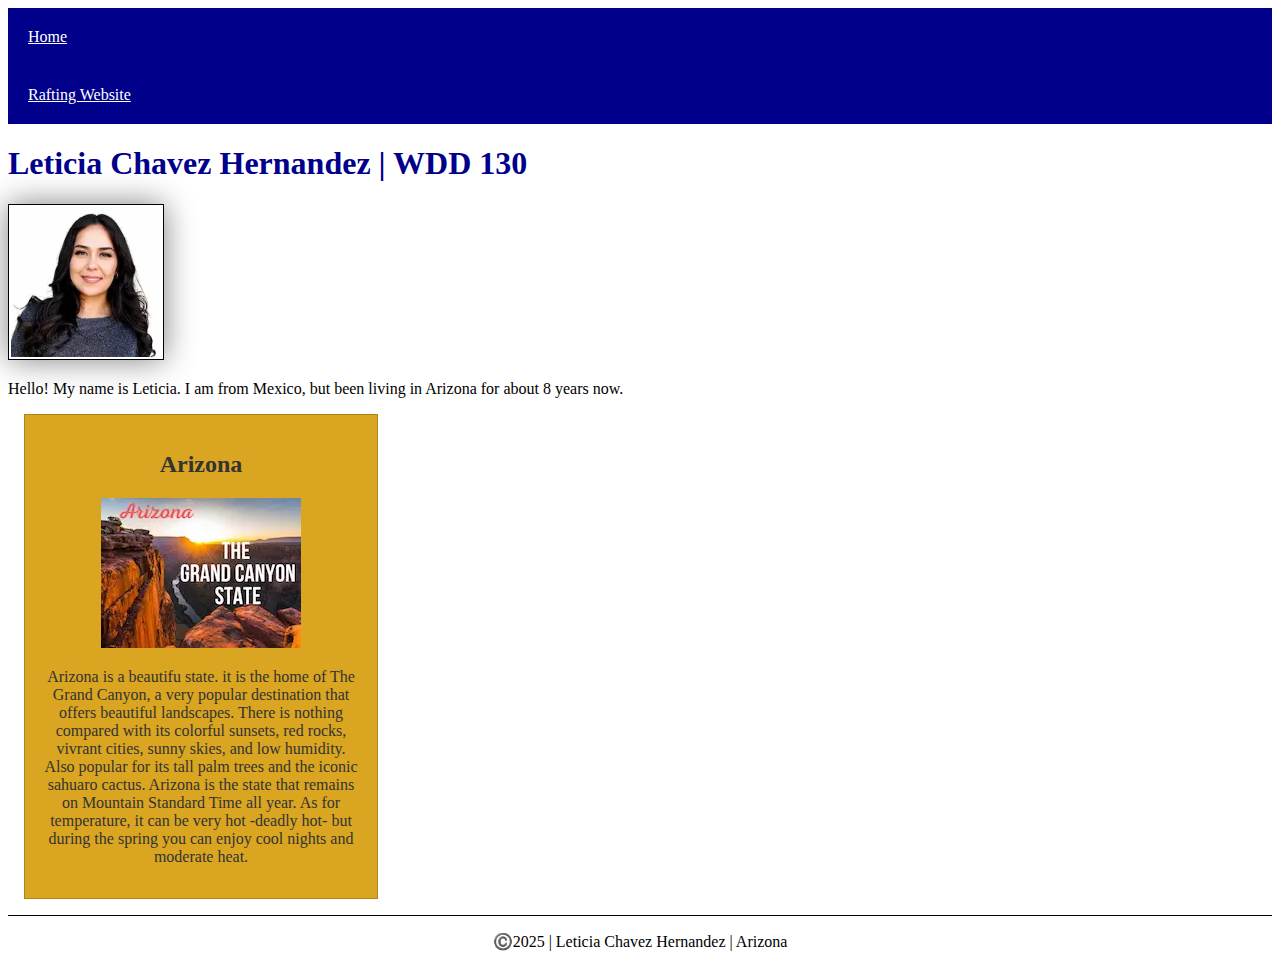
<file: index.html>
<!DOCTYPE html>
<html lang="en-US">
<!-- This is a comment and wont be rendered in the browser -->
<head>
    <meta charset="utf-8">
    <meta name="viewport" content="width=device-width,initial-scale1.0">
    <title>Leticia Chavez Hernandez | WDD 130</title>
    <meta name="description" content="Home page for Leticia Chavez Term 2.">
    <meta name="author" content="Leticia Chavez">
    <link rel="stylesheet" href="styles/styles.css">
</head>

<body>
    <header>
        <nav>
            <a href="#">Home</a>
            <a href="wwr/">Rafting Website</a>
        </nav>
    </header>
    <main>
        <h1> Leticia Chavez Hernandez | WDD 130</h1>
        <img src="images/profile.webp" alt="Leticia Chavez Hernandez" width="200">
        <p>Hello! My name is Leticia. I am from Mexico, but been living in Arizona for about 8 years now.</p>
    </main>
    <aside>
        <h2>Arizona</h2>
        <img src="images/arizona.webp" alt="Arizona | The Grand Canyon State" width="200">
        <p>Arizona is a beautifu state. it is the home of The Grand Canyon, a very popular destination that offers beautiful landscapes.
           There is nothing compared with its colorful sunsets, red rocks, vivrant cities, sunny skies, and low humidity.
           Also popular for its tall palm trees and the iconic sahuaro cactus. Arizona is the state that remains on Mountain
           Standard Time all year. As for temperature, it can be very hot -deadly hot- but during the spring you can enjoy
           cool nights and moderate heat. 
        </p>
    </aside>
    <footer>
        <p>©️2025 | Leticia Chavez Hernandez | Arizona</p>
    </footer>
</body>


</html>
</file>
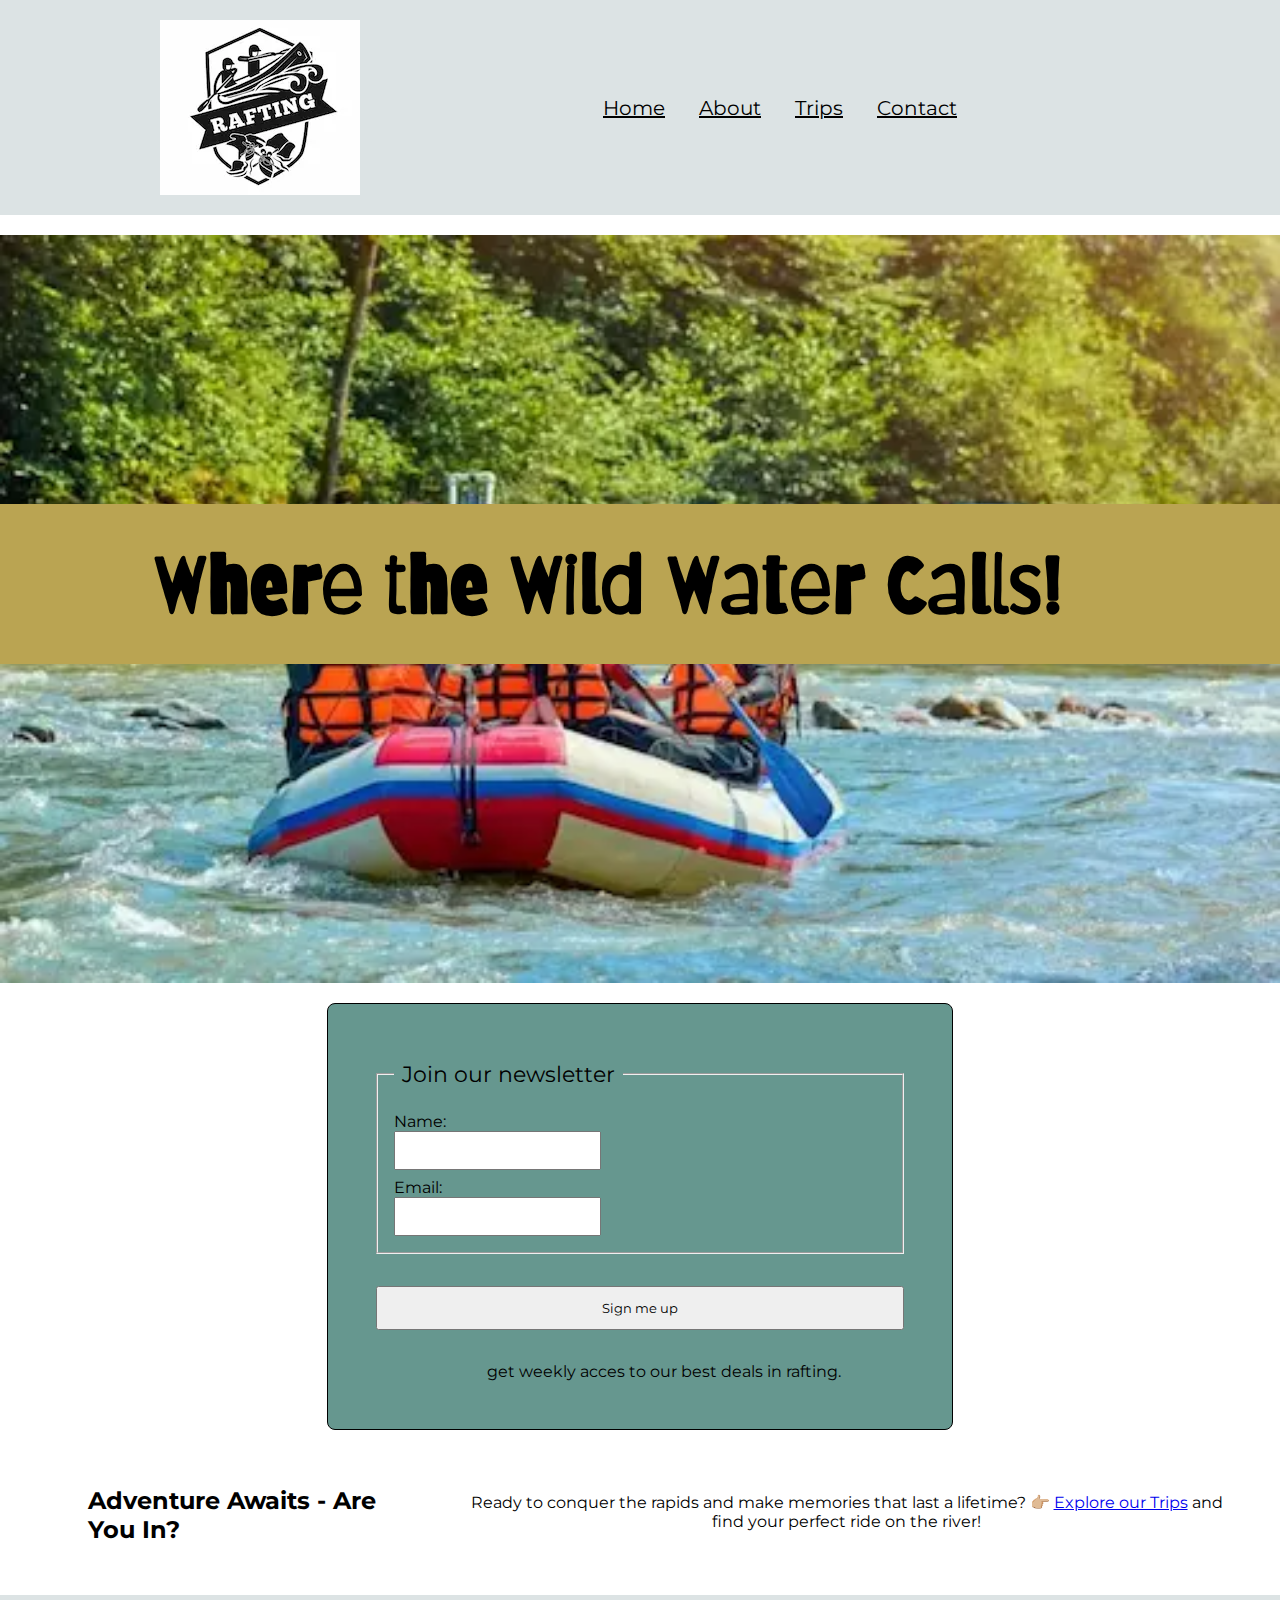
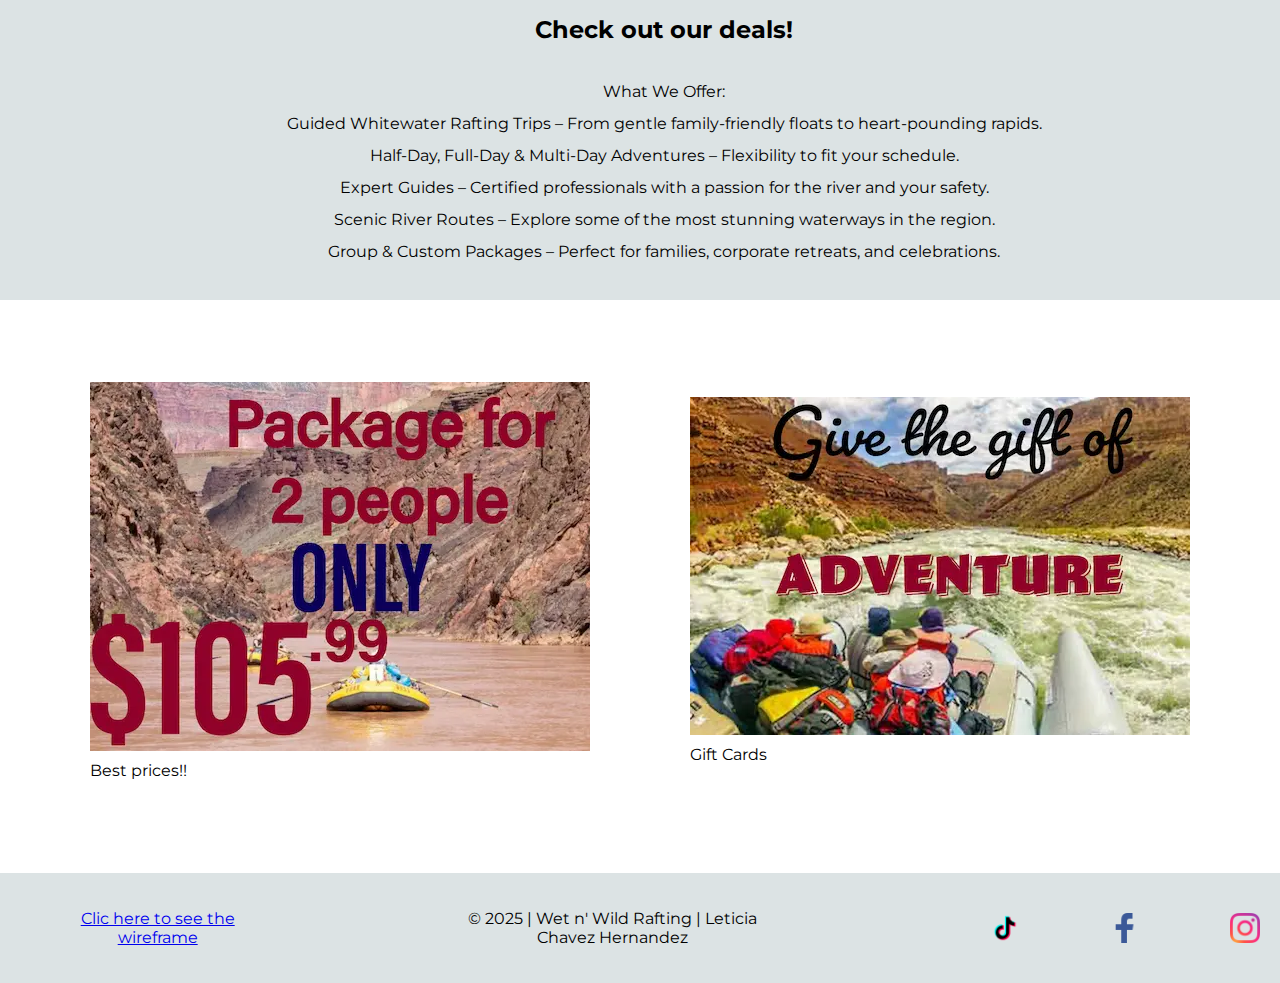
<file: wwr/index.html>
<!DOCTYPE html>
<html lang="en-US">

<head>
    <meta charset="utf-8">
    <meta name="viewport" content="width=device-width, initial-scale=1">
    <meta name="description" content="Water rafting project_home page">
    <meta name="author" content="Leticia Chavez">


    <title>Wet n' Wild Rafting - Home</title>
    <link rel="stylesheet" href="styles/rafting.css">
    <!-- <link href="https://fonts.googleapis.com/css2?family=Barriecito&display=swap" rel="stylesheet"> -->
    <link
        href="https://fonts.googleapis.com/css2?family=Barriecito&family=Montserrat:ital,wght@0,100..900;1,100..900&display=swap"
        rel="stylesheet">

    <link rel="preconnect" href="https://fonts.googleapis.com">
    <link rel="preconnect" href="https://fonts.gstatic.com" crossorigin>

    <!-- <link rel="preconnect" href="https://fonts.googleapis.com"> -->
    <!-- <link rel="preconnect" href="https://fonts.gstatic.com" crossorigin> -->

</head>
<body>
    <header>
        <img src="images/Logo.webp" alt="Rafting logo" width="200">
        <nav>
            <ul>
                <li><a href="index.html">Home</a></li>
                <li><a href="about.html">About</a></li>
                <li><a href="trips.html">Trips</a></li>
                <li><a href="contact.html">Contact</a></li>
            </ul>
        </nav>
    </header>
    <main>
        <div class="herodiv">
            <img src="images/raf.webp" alt="Entire background">
            <h1>Where the Wild Water Calls!</h1>
        </div>

        <form>
            <fieldset>
                <legend>Join our newsletter</legend>
                <div class="form-item block1">
                    <label for="name">Name:</label>
                    <input type="text" id="name" name="fullname">
                </div>
                <div class="form-item block1">
                    <label for="useremail">Email:</label>
                    <input type="email" id="useremail" name="useremail">
                </div>
            </fieldset>
            <button type="submit">Sign me up</button>
            <p>get weekly acces to our best deals in rafting.</p>
        </form>
            <div class="invitation">
                <h2> Adventure Awaits - Are You In?</h2>
                <p>Ready to conquer the rapids and make memories that last a lifetime?
                👉🏼 <a href="trips.html">Explore our Trips</a> and find your perfect ride on the river!
                
                </p>
            </div>
            <section>
                <h2>Check out our deals!</h2>
                <p>What We Offer:
                    <br>Guided Whitewater Rafting Trips – From gentle family-friendly floats to heart-pounding rapids.
                    <br>Half-Day, Full-Day & Multi-Day Adventures – Flexibility to fit your schedule.
                    <br>Expert Guides – Certified professionals with a passion for the river and your safety.
                    <br>Scenic River Routes – Explore some of the most stunning waterways in the region.
                    <br>Group & Custom Packages – Perfect for families, corporate retreats, and celebrations.</p>
            </section>
                <div class="photo">
                    <div>
                        <figure>
                            <img src="images/price.webp" alt="River">
                            <figcaption>Best prices!!</figcaption>
                        </figure>
                    </div>
                    <div>
                        <figure>
                            <img src="images/gift.webp" alt="Salt River">
                            <figcaption>Gift Cards</figcaption>
                        </figure>
                    </div>
                </div>
    </main>
<footer>
    <p>
        <a href="https://app.moqups.com/QocR5bKpzfvUr3uo6YiSMn5IEL8cF7Cu/view/page/ad64222d5"> Clic here to see the
            wireframe</a>
    </p>
    <p>
        © 2025 | Wet n' Wild Rafting | Leticia Chavez Hernandez
    </p>
    <nav>
        <a href="https://www.tiktok.com"></a>
        <img src="images/tiktok.png" alt="TikTok" width="30">
        <a href="https://www.facebook.com"></a>
        <img src="images/fb.png" alt="Facebook" width="30">
        <a href="https://www.instagram.com"></a>
        <img src="images/ig.png" alt="Instagram" width="30">
    </nav>

</footer>
</body>

</html>
</file>
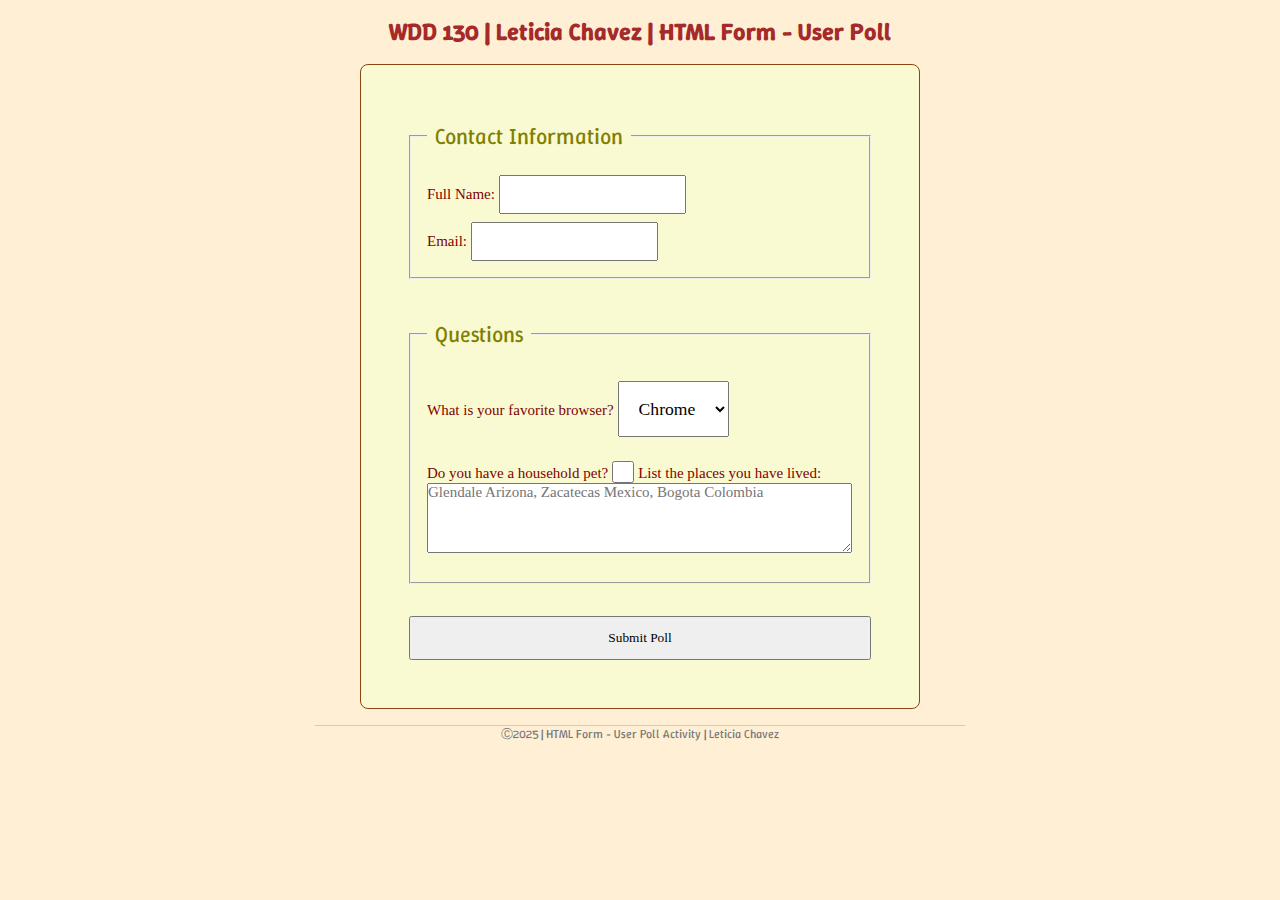
<file: week05/poll-form.html>
<!DOCTYPE html>
<html lang="en-US">
<head>
    <meta charset="utf-8">
    <meta name="viewport" content="width=device-width, initial-scale=1">
    <title> WDD 130 | HTML Form - User Poll</title>
    <link rel="stylesheet" href="styles/poll-form.css">
    <link rel="preconnect" href="https://fonts.googleapis.com">
    <link rel="preconnect" href="https://fonts.gstatic.com" crossorigin>
    <link href="https://fonts.googleapis.com/css2?family=Winky+Sans:ital,wght@0,300..900;1,300..900&display=swap" rel="stylesheet">
</head>
<body>
    <header>
        <h1>WDD 130 | Leticia Chavez | HTML Form - User Poll</h1>
    </header>
</body>
<main>
    <form>
        <fieldset>
            <legend> Contact Information</legend>
        <div class="form-item column2">
            <label for="fullname">Full Name:</label>
            <input type="text" id="fullname" name="fullname">
        </div>
        <div class="form-item columm2">
            <label for="useremail">Email:</label>
            <input type="email" id="useremail" name="useremail">
        </div>
        </fieldset>
        <fieldset>
            <legend>Questions</legend>
        <div class="form-item column1">
            <label for="browser">What is your favorite browser?</label>
            <select id="browser" name="browser">
                <option value="chrome">Chrome</option>
                <option value="edge">Edge</option>
                <option value="opera">Opera</option>
            </select>
        </div>
        <div class="form-item column1">
            <label for="pet">Do you have a household pet?</label>
            <input type="checkbox" id="pet" name="pet">
            <label for="feedback">List the places you have lived:</label>
            <textarea id="feedback" name="feedback" rows="4" placeholder="Glendale Arizona, Zacatecas Mexico, Bogota Colombia"></textarea>
        </div>
        </fieldset>
        <button type="submit">Submit Poll</button>
    </form>
</main>
<footer>
    <p>Ⓒ2025 | HTML Form - User Poll Activity | Leticia Chavez</p>
</footer>
</body>
</html>
</file>
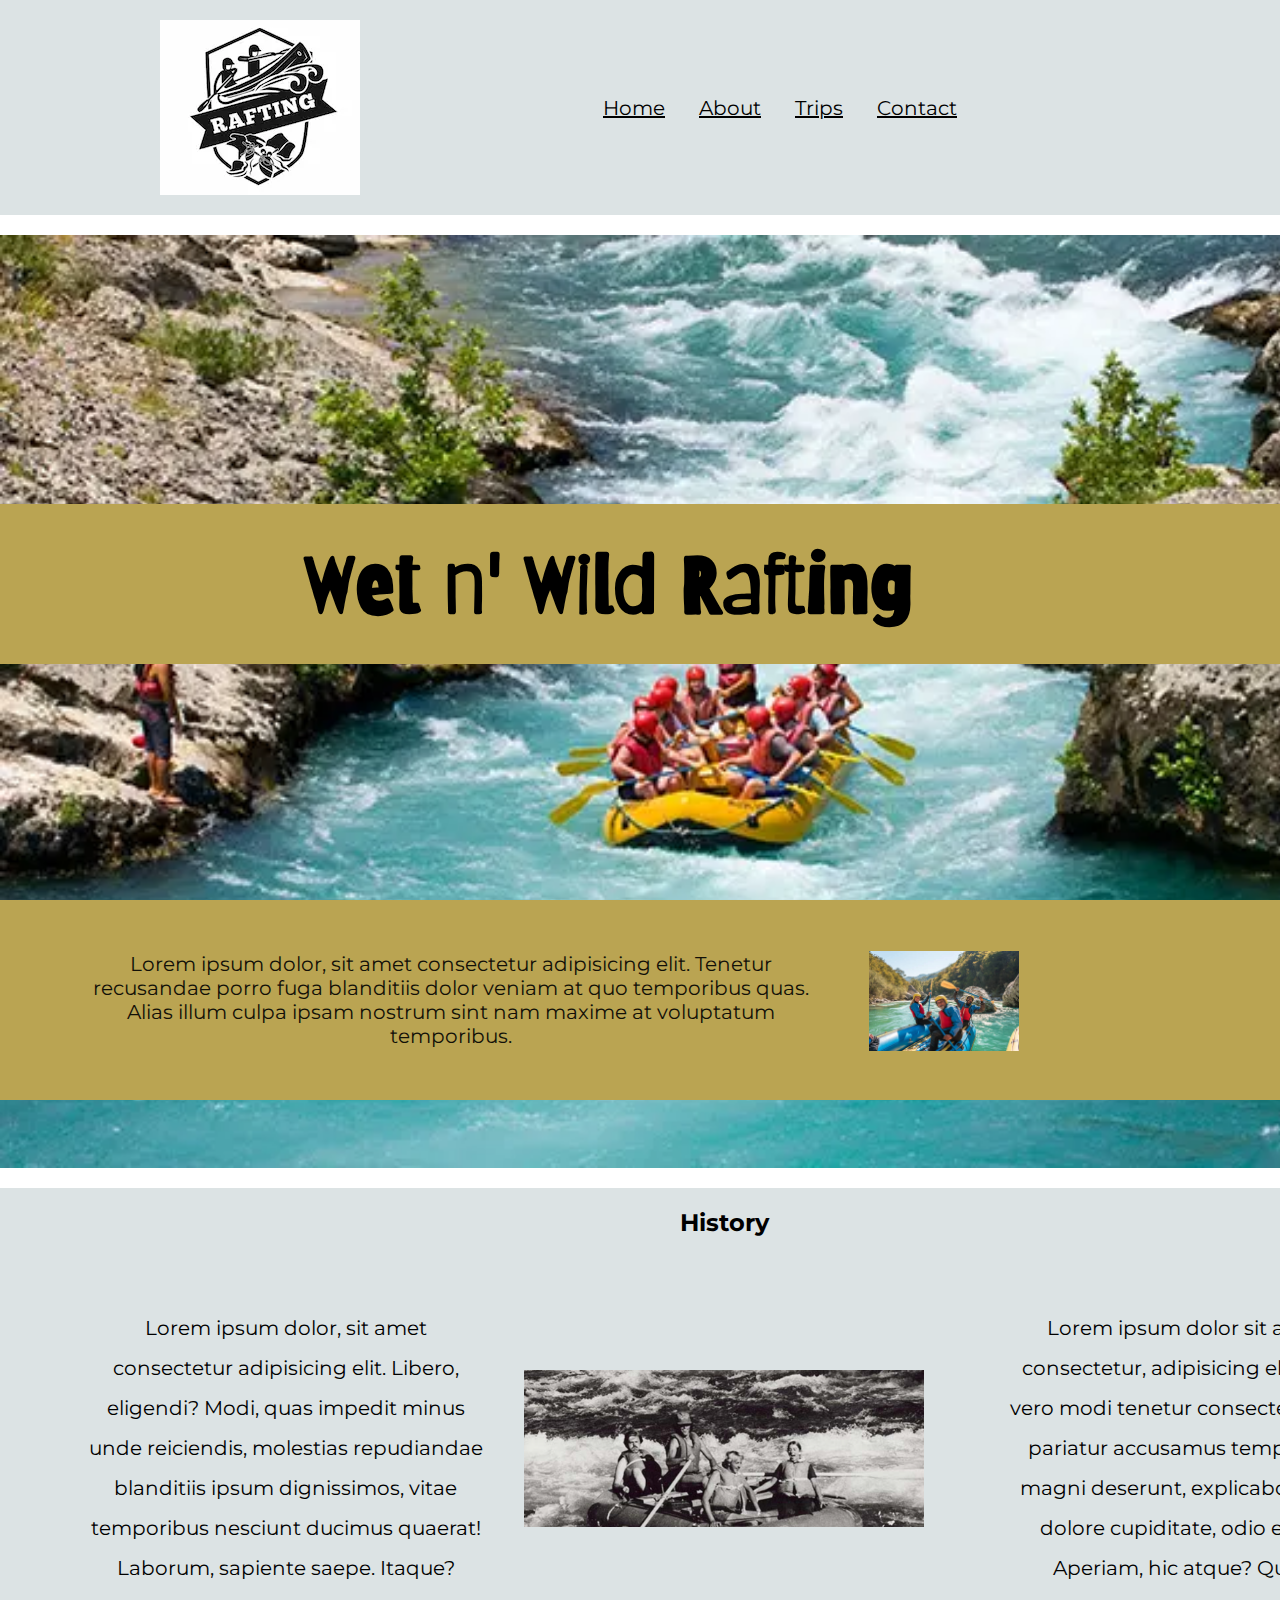
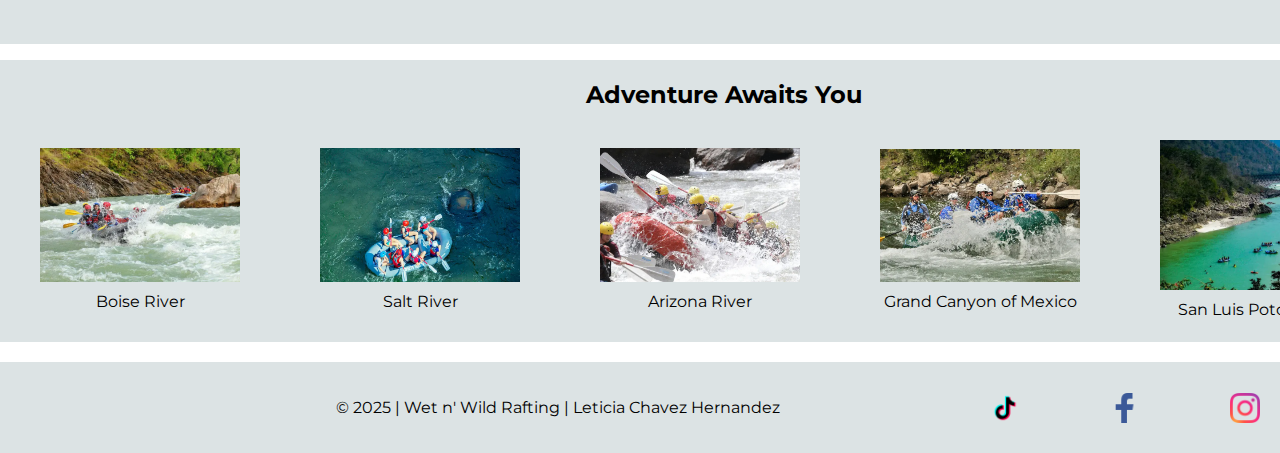
<file: wwr/about.html>
<!DOCTYPE html>
<html lang="en-US">

<head>
    <meta charset="utf-8">
    <meta name="viewport" content="width=device-width, initial-scale=1">
    <meta name="description" content="Water rafting webpage project">
    <meta name="author" content="Leticia Chavez">


    <title>Wet n' Wild Rafting - About Us</title>
    <link rel="stylesheet" href="styles/rafting.css">
    <!-- <link href="https://fonts.googleapis.com/css2?family=Barriecito&display=swap" rel="stylesheet"> -->
    <link
        href="https://fonts.googleapis.com/css2?family=Barriecito&family=Montserrat:ital,wght@0,100..900;1,100..900&display=swap"
        rel="stylesheet">

    <link rel="preconnect" href="https://fonts.googleapis.com">
    <link rel="preconnect" href="https://fonts.gstatic.com" crossorigin>

    <!-- <link rel="preconnect" href="https://fonts.googleapis.com"> -->
    <!-- <link rel="preconnect" href="https://fonts.gstatic.com" crossorigin> -->

</head>

<body>
    <header>
        <img src="images/Logo.webp" alt="Rafting logo" width="200">
        <nav>
            <ul>
                <li><a href="index.html">Home</a></li>
                <li><a href="about.html">About</a></li>
                <li><a href="trips.html">Trips</a></li>
                <li><a href="contact.html">Contact</a></li>
            </ul>
        </nav>
    </header>
    <main>
        <div class="herodiv">
            <img src="images/rafting.webp" alt="Entire background">
            <h1>Wet n' Wild Rafting</h1>
            <article>
                <img src="images/happy_clients.jpg" alt="Happy clients" width="200">
                <p>Lorem ipsum dolor, sit amet consectetur adipisicing elit. Tenetur recusandae porro fuga blanditiis
                    dolor veniam at quo temporibus quas. Alias illum culpa ipsam nostrum sint nam maxime at voluptatum
                    temporibus.</p>
            </article>
        </div>
        <section>
            <h2>History</h2>
            <div class="history">
                <!-- <div> -->
                <p>Lorem ipsum dolor, sit amet consectetur adipisicing elit. Libero, eligendi? Modi, quas impedit
                    minus unde reiciendis, molestias repudiandae blanditiis ipsum dignissimos, vitae temporibus
                    nesciunt ducimus quaerat! Laborum, sapiente saepe. Itaque?
                </p>
                <img src="images/history.png" alt="Rafting History" width="400">
                <p>Lorem ipsum dolor sit amet consectetur, adipisicing elit. Quis vero modi tenetur consectetur quo
                    pariatur accusamus tempora at magni deserunt, explicabo, quasi dolore cupiditate, odio error?
                    Aperiam, hic atque? Quod!</p>
                <!-- </div> -->
            </div>
        </section>
        <section>
            <h2>Adventure Awaits You</h2>
            <div class="image">
                <div>
                    <figure>
                        <img src="images/chandan-chaurasia-z32bIS5O1KQ-unsplash.webp" alt="River">
                        <figcaption>Boise River</figcaption>
                    </figure>
                </div>
                <div>
                    <figure>
                        <img src="images/herve-IR6Js1h0Mko-unsplash.webp" alt="Salt River">
                        <figcaption>Salt River</figcaption>
                    </figure>
                </div>
                <div>
                    <figure>
                        <img src="images/jackalope-west-AQDpCspteAE-unsplash.webp" alt="Arizona River">
                        <figcaption>Arizona River</figcaption>
                    </figure>
                </div>
                <div>
                    <figure>
                        <img src="images/logan-easterling-465UQnjdcsc-unsplash.webp" alt="Grand Canyon of Mexico">
                        <figcaption>Grand Canyon of Mexico</figcaption>
                    </figure>
                </div>
                <div>
                    <figure>
                        <img src="images/sneaky-head-DbzIczq5Rg0-unsplash.webp" alt="San Luis Potosi River">
                        <figcaption>San Luis Potosi River</figcaption>
                    </figure>
                </div>
            </div>
        </section>
    </main>
    <footer>
        <p>
            © 2025 | Wet n' Wild Rafting | Leticia Chavez Hernandez
        </p>
        <nav>
            <a href="https://www.tiktok.com"></a>
            <img src="images/tiktok.png" alt="TikTok" width="30">
            <a href="https://www.facebook.com"></a>
            <img src="images/fb.png" alt="Facebook" width="30">
            <a href="https://www.instagram.com"></a>
            <img src="images/ig.png" alt="Instagram" width="30">
        </nav>
    </footer>
</body>

</html>
</file>
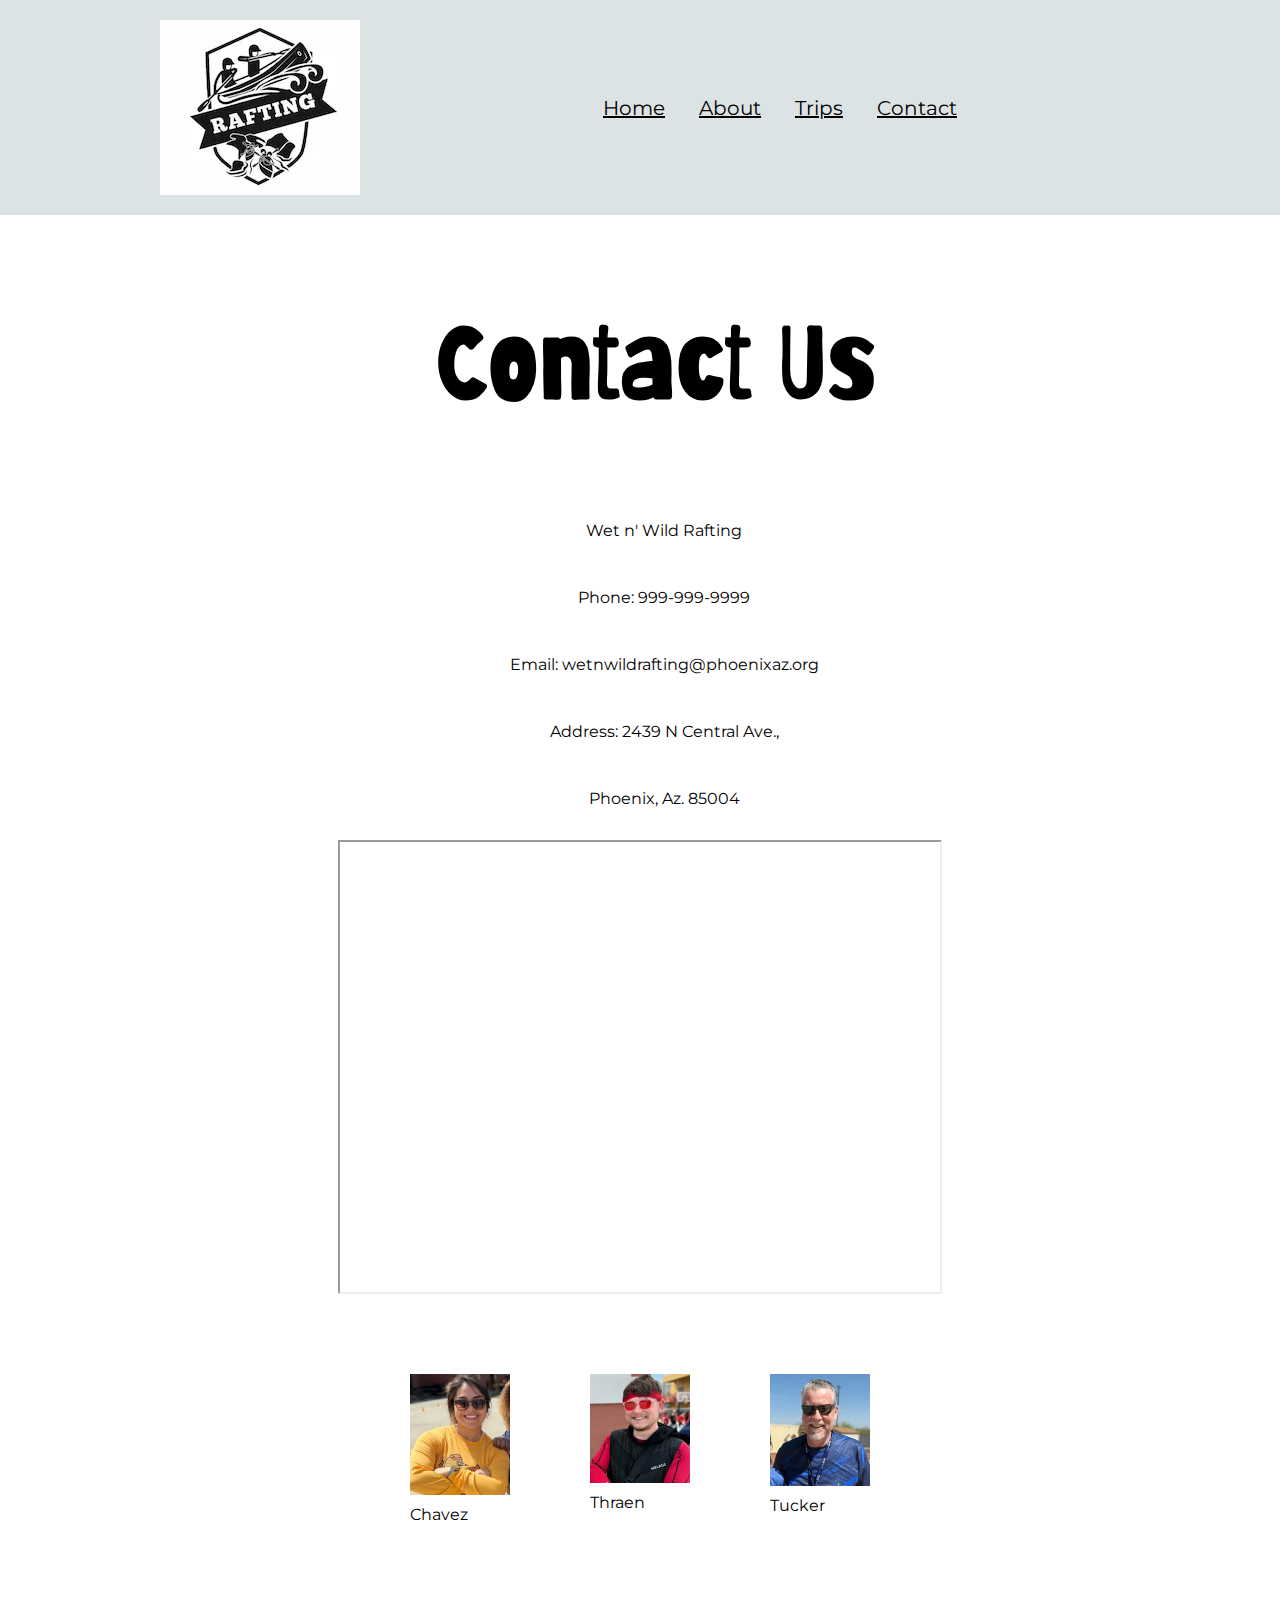
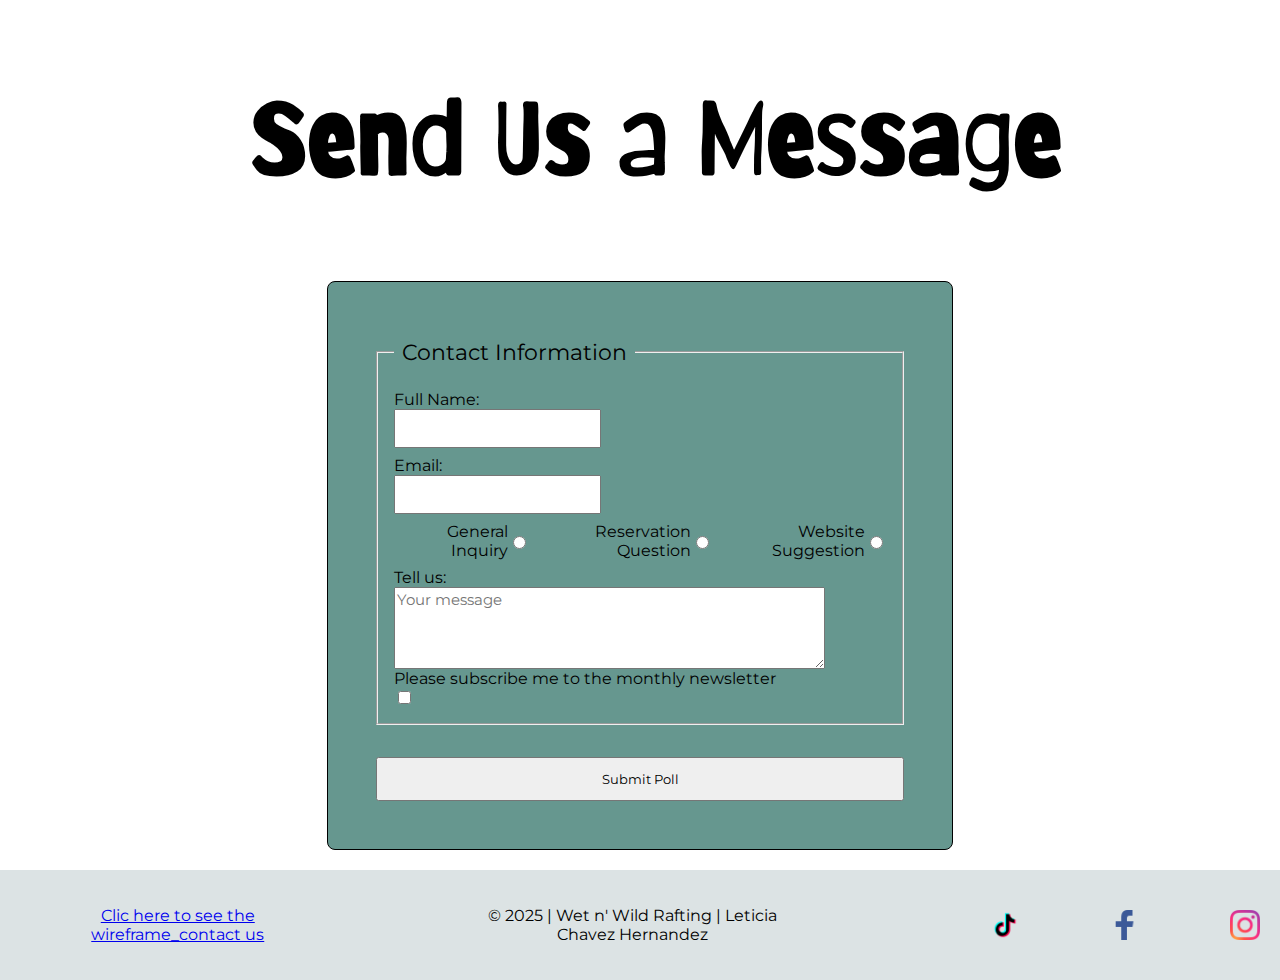
<file: wwr/contact.html>
<!DOCTYPE html>
<html lang="en-US">

<head>
    <meta charset="utf-8">
    <meta name="viewport" content="width=device-width, initial-scale=1">
    <meta name="description" content="Water rafting project_contact page">
    <meta name="author" content="Leticia Chavez">


    <title>Wet n' Wild Rafting - Contact Us</title>
    <link rel="stylesheet" href="styles/rafting.css">
    <!-- <link href="https://fonts.googleapis.com/css2?family=Barriecito&display=swap" rel="stylesheet"> -->
    <link
        href="https://fonts.googleapis.com/css2?family=Barriecito&family=Montserrat:ital,wght@0,100..900;1,100..900&display=swap"
        rel="stylesheet">

    <link rel="preconnect" href="https://fonts.googleapis.com">
    <link rel="preconnect" href="https://fonts.gstatic.com" crossorigin>

    <!-- <link rel="preconnect" href="https://fonts.googleapis.com"> -->
    <!-- <link rel="preconnect" href="https://fonts.gstatic.com" crossorigin> -->

</head>

<body>
    <header>
        <img src="images/Logo.webp" alt="Rafting logo" width="200">
        <nav>
            <ul>
                <li><a href="index.html">Home</a></li>
                <li><a href="about.html">About</a></li>
                <li><a href="trips.html">Trips</a></li>
                <li><a href="contact.html">Contact</a></li>
            </ul>
        </nav>
    </header>
    <main>
        <h1>Contact Us</h1>
        <p>Wet n' Wild Rafting</p>
        <p>Phone: 999-999-9999</p>
        <p>Email: wetnwildrafting@phoenixaz.org</p>
        <p>Address: 2439 N Central Ave.,</p>
        <p>Phoenix, Az. 85004</p>
        <div class="map">
            <iframe
                src="https://www.google.com/maps/embed?pb=!1m14!1m12!1m3!1d47919.28436085542!2d-111.28379793571132!3d33.60242906146952!2m3!1f0!2f0!3f0!3m2!1i1024!2i768!4f13.1!5e0!3m2!1ses-419!2sus!4v1743871729752!5m2!1ses-419!2sus"
                width="600" height="450" allowfullscreen="" loading="lazy"
                referrerpolicy="no-referrer-when-downgrade"></iframe>
        </div>
        <div class="employees">
            <div>
                <figure>
                    <img src="images/chavez.webp" alt="Employee" width="100">
                    <figcaption>Chavez</figcaption>
                </figure>
            </div>
            <div>
                <figure>
                    <img src="images/thraen.webp" alt="Employee" width="100">
                    <figcaption>Thraen</figcaption>
                </figure>
            </div>
            <div>
                <figure>
                    <img src="images/tucker.webp" alt="Employee" width="100">
                    <figcaption>Tucker</figcaption>
                </figure>
            </div>
        </div>
        <h1>Send Us a Message</h1>
        <form>
            <fieldset>
                <legend> Contact Information</legend>
                <div class="form-item block1">
                    <label for="fullname">Full Name:</label>
                    <input type="text" id="fullname" name="fullname">
                </div>
                <div class="form-item block1">
                    <label for="useremail">Email:</label>
                    <input type="email" id="useremail" name="useremail">
                </div>
                <div class="form-item block2">
                    <label for="general">General Inquiry</label>
                    <input type="radio" id="general" name="general">
                    <label for="reservation">Reservation Question</label>
                    <input type="radio" id="reservation" name="reservation">
                    <label for="suggestion">Website Suggestion</label>
                    <input type="radio" id="suggestion" name="suggestion">
                </div>

                <div class="form-item block3">
                    <label for="feedback">Tell us:</label>
                    <textarea id="feedback" name="feedback" rows="4" placeholder="Your message"></textarea>
                    <label for="newsletter">Please subscribe me to the monthly newsletter</label>
                    <input type="checkbox" id="newsletter" name="newsletter">
                </div>

            </fieldset>
            <button type="submit">Submit Poll</button>

        </form>

    </main>
    <footer>
        <p>
            <a href="https://app.moqups.com/QocR5bKpzfvUr3uo6YiSMn5IEL8cF7Cu/view/page/ad64222d5"> Clic here to see the
                wireframe_contact us</a>
        </p>
        <p>
            © 2025 | Wet n' Wild Rafting | Leticia Chavez Hernandez
        </p>
        <nav>
            <a href="https://www.tiktok.com"></a>
            <img src="images/tiktok.png" alt="TikTok" width="30">
            <a href="https://www.facebook.com"></a>
            <img src="images/fb.png" alt="Facebook" width="30">
            <a href="https://www.instagram.com"></a>
            <img src="images/ig.png" alt="Instagram" width="30">
        </nav>
    </footer>
</body>

</html>
</file>
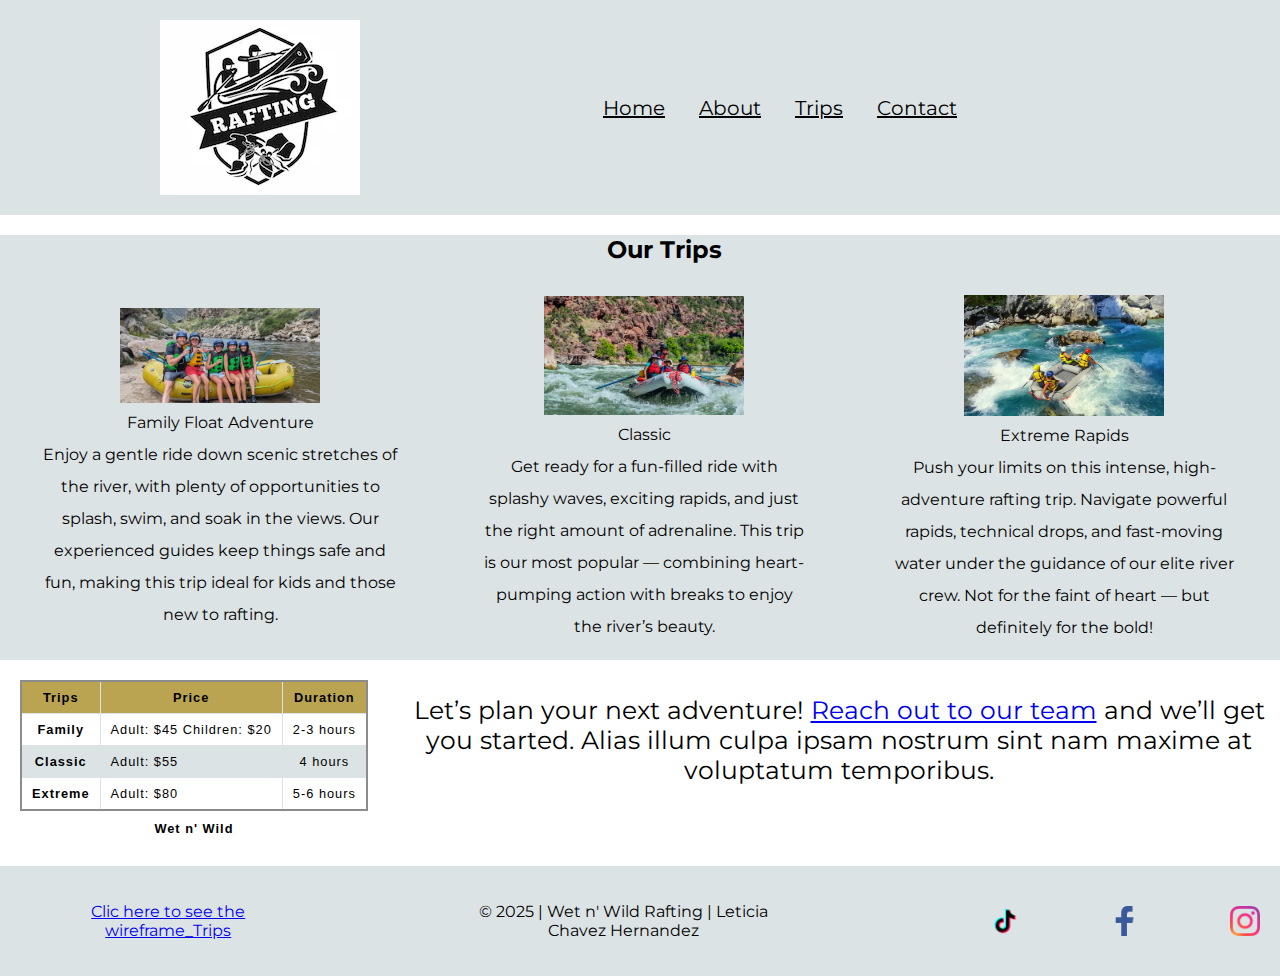
<file: wwr/trips.html>
<!DOCTYPE html>
<html lang="en-US">

<head>
    <meta charset="utf-8">
    <meta name="viewport" content="width=device-width, initial-scale=1">
    <meta name="description" content="Water rafting project_trips page">
    <meta name="author" content="Leticia Chavez">


    <title>Wet n' Wild Rafting - Trips</title>
    <link rel="stylesheet" href="styles/rafting.css">
    <!-- <link href="https://fonts.googleapis.com/css2?family=Barriecito&display=swap" rel="stylesheet"> -->
    <link
        href="https://fonts.googleapis.com/css2?family=Barriecito&family=Montserrat:ital,wght@0,100..900;1,100..900&display=swap"
        rel="stylesheet">

    <link rel="preconnect" href="https://fonts.googleapis.com">
    <link rel="preconnect" href="https://fonts.gstatic.com" crossorigin>

    <!-- <link rel="preconnect" href="https://fonts.googleapis.com"> -->
    <!-- <link rel="preconnect" href="https://fonts.gstatic.com" crossorigin> -->

</head>
<body>
    <header>
        <img src="images/Logo.webp" alt="Rafting logo" width="200">
        <nav>
            <ul>
                <li><a href="index.html">Home</a></li>
                <li><a href="about.html">About</a></li>
                <li><a href="trips.html">Trips</a></li>
                <li><a href="contact.html">Contact</a></li>
            </ul>
        </nav>
    </header>

    <section>
        <h2>Our Trips</h2>
        <div class="image">
            <div>
                <figure>
                    <img src="images/trips2.webp" alt="River">
                    <figcaption> Family Float Adventure 
                        <br>
                        Enjoy a gentle ride down scenic stretches of the river, with plenty of opportunities to splash, swim, and soak in the views. Our experienced guides keep things safe and fun, making this trip ideal for kids and those new to rafting.
                        </figcaption>
                </figure>
            </div>
            <div>
                <figure>
                    <img src="images/trips1.webp" alt="Salt River">
                    <figcaption>Classic 
                        <br>
                        Get ready for a fun-filled ride with splashy waves, exciting rapids, and just the right amount of adrenaline. This trip is our most popular — combining heart-pumping action with breaks to enjoy the river’s beauty.
                        </figcaption>
                </figure>
            </div>
            <div>
                <figure>
                    <img src="images/trips3.webp" alt="Arizona River">
                    <figcaption>Extreme Rapids 
                        <br>
                        Push your limits on this intense, high-adventure rafting trip. Navigate powerful rapids, technical drops, and fast-moving water under the guidance of our elite river crew. Not for the faint of heart — but definitely for the bold!</figcaption>
                </figure>
            </div>
        </div>
    </section>

    <table>
        <caption>
          Wet n' Wild 
        </caption>
        <thead>
          <tr>
            <th scope="col">Trips</th>
            <th scope="col">Price</th>
            <th scope="col">Duration</th>
          </tr>
        </thead>
        <tbody>
          <tr>
            <th scope="row">Family</th>
            <td>Adult: $45 Children: $20</td>
            <td>2-3 hours</td>
          </tr>
          <tr>
            <th scope="row">Classic</th>
            <td>Adult: $55 </td>
            <td>4 hours</td>
          </tr>
          <tr>
            <th scope="row">Extreme</th>
            <td>Adult: $80</td>
            <td>5-6 hours</td>
          </tr>
        </tbody>
      </table>
        <article >
            <p class="contact"> Let’s plan your next adventure! <a href="contact.html">Reach out to our team</a> and we’ll get you started.
            Alias illum culpa ipsam nostrum sint nam maxime at voluptatum
            temporibus.</p>
         </article>

</main>

</body>

<footer>
    <p>
        <a href="https://app.moqups.com/0DzO4DnG92Ys3HSKgZMw1cEuEoWkGyyn/view/page/ad64222d5"> Clic here to see the
            wireframe_Trips</a>
    </p>
    <p>
        © 2025 | Wet n' Wild Rafting | Leticia Chavez Hernandez
    </p>
    <nav>
        <a href="https://www.tiktok.com"></a>
        <img src="images/tiktok.png" alt="TikTok" width="30">
        <a href="https://www.facebook.com"></a>
        <img src="images/fb.png" alt="Facebook" width="30">
        <a href="https://www.instagram.com"></a>
        <img src="images/ig.png" alt="Instagram" width="30">
    </nav>

</footer>
</body>

</html>
</file>
<file: styles/styles.css>
:root{
    --text-align: center;
}

nav {
    background-color: darkblue;
}

nav a {
    color: white;
    display: block;
    padding: 20px;
}

h1 {
    color: darkblue;
}

main img {
    width: 150px;
    height: auto;
    border: 1px solid black;
    padding: 2px;
    box-shadow: 0 0 30px gray;
}

p {
    padding: 0;
}

main {
    max-width: 840px;
}

aside {
    width: 20rem;
    margin: 1rem;
    border: 1px solid rgb(0 0 0 / 0.2);
    padding: 1rem;
    background-color: goldenrod;
    color: #333;
    text-align: var(--text-align);
}

aside img {
    width: 200px;
    height: auto;
}

footer {
    margin-top: 15px;
    border-top: 1px solid #000;
    text-align: var(--text-align);
}
</file>
<file: wwr/styles/rafting.css>
:root {
    --background-color: #dce3e4;
    --font-size: 20px;
}

body {
    font-family: 'Montserrat', sans-serif;
    margin: 0;
    padding: 0;

}

header {
    display: grid;
    grid-template-columns: auto 1fr;
    align-items: center;
    padding: 10px 20px;
    background-color: var(--background-color);
    color: #66978f;
    margin-bottom: 20px;
}

header img {
    padding: 10px 20px;
    margin-left: 50%;
}

nav {
    display: flex;
    justify-content: space-evenly;
    gap: 30px;
}

nav a {
    color: black;
    /* text-decoration: none; */
    font-size: var(--font-size);
    padding: 8px 15px;
}

nav ul li {
    display: inline;

}


h2 {
    color: black;
}

.hero img {
    display: block;
    width: 100%;
    height: auto;
}

.herodiv img {
    width: 100%;
    height: auto;
    /* margin: 0 0 0px 0px; */

}

.herodiv article {
    display: grid;
    position: absolute;
    grid-template-columns: 2fr 1fr;
    background: #baa452;
    top: 100%;
    grid-template-rows: 1fr;
}

.herodiv article img {
    /*this is for the images first two */
    /* position: absolute; */
    width: 150px;
    margin: 50px 0 10px 15px;
    border: 1px solid #baa452;
    /* padding: 5px; */
    /* top: 750px; */
    /* right: 0px; */
    grid-column: 2/3;
    float: right;
    grid-row: 1/2;
    text-align: center;
}

.herodiv h1 {
    font-family: 'Barriecito', sans-serif;
    position: absolute;
    top: 50%;
    width: 100%;
    /* left: 50%; */
    /* transform: translate(-50%, -50%); */
    color: black;
    font-size: 5rem;
    background: #baa452;
    padding: 2rem;
    text-align: center;
    right: 0;
}

.herodiv article p {
    padding: 2rem;
    opacity: 0.9;
    color: black;
    font-size: var(--font-size);
    grid-column: 1/2;
    grid-row: 1/2;
}

section {
    text-align: center;
    /* padding: 20px; */
    background-color: #dce3e4;
}

h2 {
    margin-bottom: 15px;
}

.image {
    display: flex;
    align-items: center;
    justify-content: space-between;


}

/* .image div {
    /* display: flex; */
/* flex-direction: column; */
/* align-items: center;  */


.image img {
    /* display: flex; */
    width: 200px;
    /* height: auto; */
}

.image p {
    font-size: 14px;
}

.history {
    display: flex;
    /* flex-direction: column; */
    justify-content: space-between;
    /* grid-template-columns: 1fr 1fr 1fr; */
    /* grid-template-rows: 1fr; */
    align-items: center;
    gap: 20px;
    /* max-width: 1200px; */
    margin: 0 auto;
    padding: 20px;
    text-align: left;
}

.history p {
    font-size: var(--font-size);
    color: black;
    display: inline-block;
}

.history img {
    display: inline-block;
    /* grid-row: 1/2; */
    /* order: 2; */

}

footer {
    display: flex;
    justify-content: flex-end;
    align-items: center;
    padding: 20px;
    text-decoration: none;
    background-color: #dce3e4;
    margin-top: 20px;
    gap: 150px;
}
h1{
    font-family: 'Barriecito';
    font-size: 100px;
    margin-left: 2rem;
    text-align: center;
}

h2 {
    
    margin-left: 3rem;
}

p {
    text-align: center;
    margin-left: 3rem;
}
main {
    display: grid;
    grid-template-columns: 1fr;  
    grid-gap: 1rem;
}

form {
    width: 35rem;
    margin: 0 auto;
    padding: 2rem;
    border: 1px solid #000;
    border-radius: 0.5rem;
    background-color:#66978f;
    display: grid;
    
}

fieldset {
    display: grid;
    gap: 0.5rem;
    margin: 1rem;
    /* border:1px saddlebrown; */
    padding: 1rem;
}

fieldset legend {
    font-size: 1.4rem;
    color: #000;
    padding: 0.5rem;
}
label, input, button, select, textarea {
    font-family:"montserrat";
}

label {
    text-align: right;
    padding-right: 0rem;
}

input {
    padding: 0.6rem;
    display: flex; 
}

textarea {
    width: 425px;
    font-size: 15px;
    display: grid;
}

button{
   margin: 1rem;
   padding: .75rem;
}

button:hover{
    background-color: #baa452;
}


.block2 {
    display: flex;
}

.map {
    display: grid;
    justify-content: center;
    /* grid-row: 7; */
    float: right;
    
}
.employees{
    display: flex;
    justify-content: center;
    padding: 3rem;
}

.invitation {
    display: flex;
    justify-content: space-between;
    align-items: center;
    gap: 20px;
    max-width: 1200px;
    margin: 0 auto;
    padding: 20px;
    text-align: left;
}
.invitation h2 {
    display: inline-block;
}
.invitation p {
    display: inline-block;
}
section p{
    padding: 1rem;
    line-height:2;
}
.photo {
    display: flex;
    align-items: center;
    justify-content: space-between;
    padding: 50px;   
}
figcaption {
    line-height: 2;
}

table {
    border-collapse: collapse;
    border: 2px solid rgb(140 140 140);
    font-family: sans-serif;
    font-size: 0.8rem;
    letter-spacing: 1px;
    margin: 20px;
  }
  
  caption {
    caption-side: bottom;
    padding: 10px;
    font-weight: bold;
  }
  
  thead,
  tfoot {
    background-color: #baa452;
  }
  
  th,
  td {
    border: 1px solid #dce3e4;
    padding: 8px 10px;
  }
  
  td:last-of-type {
    text-align: center;
  }
  
  tbody > tr:nth-of-type(even) {
    background-color: #dce3e4;
  }
  
  tfoot th {
    text-align: right;
  }
  
  tfoot td {
    font-weight: bold;
  }
.contact {
    position: absolute;
    top: 670px;
    left: 350px;
    font-size: 25px;
}
</file>
<file: week05/styles/poll-form.css>
*{
    margin: 0;
    padding: 0;
    box-sizing: border-box;
}


body {
    font-family: "winky sans", sans-serif;
    font-size: 15px;
    color:maroon;
    background:papayawhip;
}
header {
    margin: 0;
    /* width: 650px; */
}

h1{
    text-align:center;
    margin: 1rem;
    font-size: 1.5rem;
    color:brown;
}

form {
    width: 35rem;
    margin: 0 auto;
    padding: 2rem;
    border: 1px solid saddlebrown;
    border-radius: 0.5rem;
    background-color:lightgoldenrodyellow;
    display: grid;
}

fieldset {
    display: grid;
    gap: 0.5rem;
    margin: 1rem;
    /* border:1px saddlebrown; */
    padding: 1rem;
}

fieldset legend {
    font-size: 1.4rem;
    color: olive;
    padding: 0.5rem;
}
label, input, button, select, textarea {
    font-family:Georgia, 'Times New Roman', Times, serif;
}

label {
    text-align: right;
    padding-right: 0rem;
    
}

input {
    padding: 0.6rem;
    
}


select{
    padding: 1rem;
    font-size: 1.1rem;

}
textarea {
    width: 425px;
    font-size: 15px;
}

input[type="checkbox"] {
    width: 22px;
    height: 22px;
    vertical-align: bottom;
}

button{
   margin: 1rem;
   padding: .75rem;
}

button:hover{
    background-color: cadetblue;
}

footer {
    text-align: center;
    margin: 1rem auto 0;
    width: 650px;
    font-size: 0.8em;
  color: #777;
  border-top: 1px solid #ccc;
}

.form-item {
    /* display: grid; */
    align-items: center;
}

.column1 {
    grid-template-columns: 3fr 1fr;
    margin: 0.5rem 0;
}

.column2 {
    grid-template-columns:  1fr 2fr;
}
</file>
